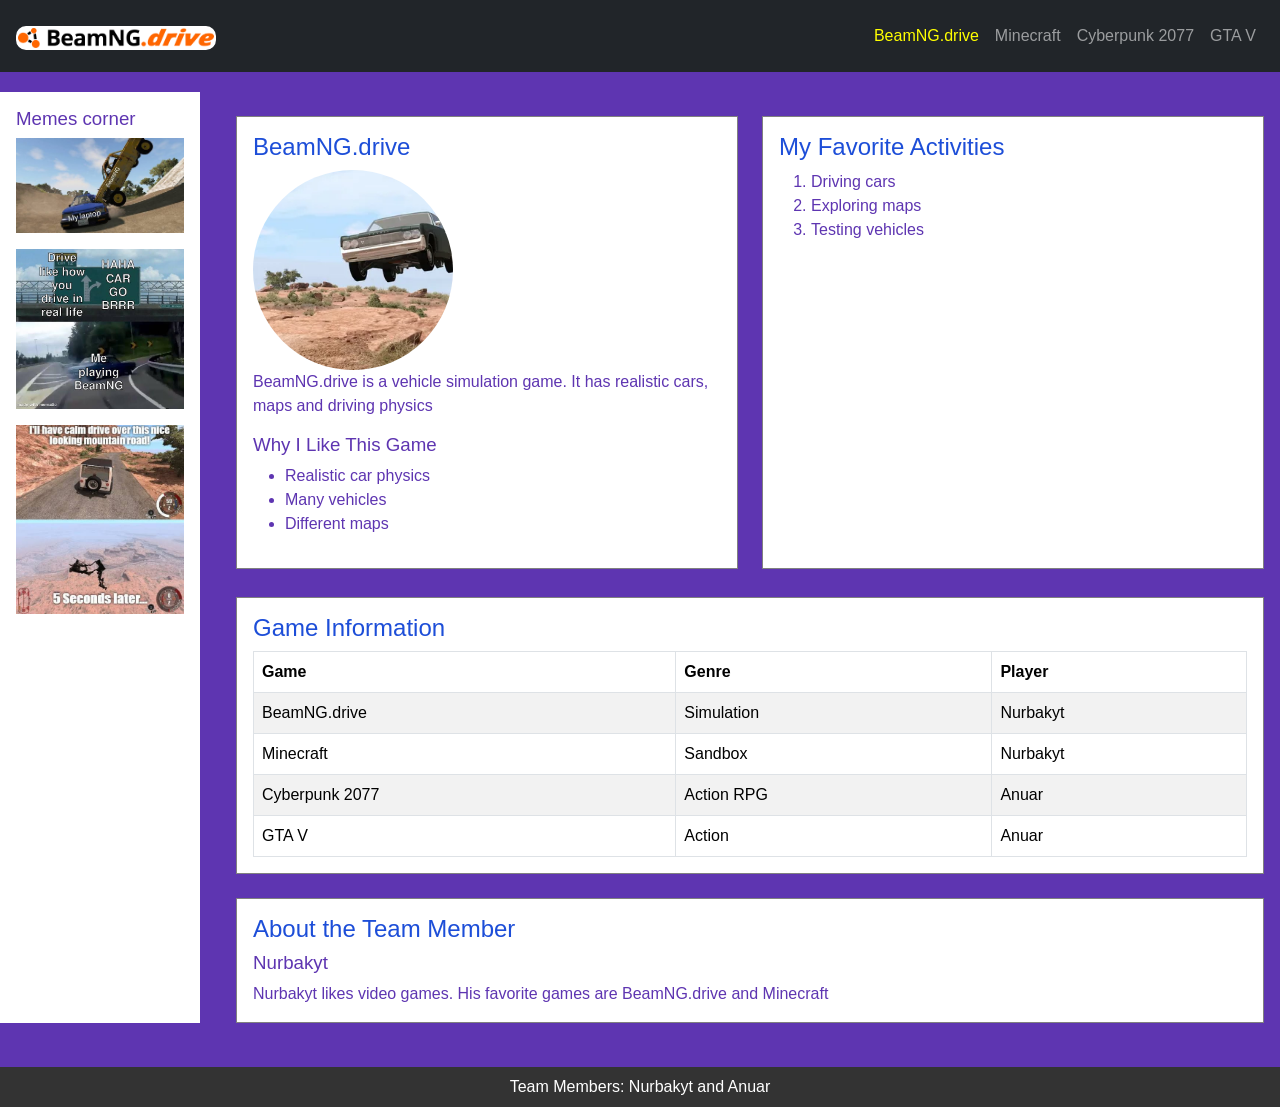
<file: index.html>
<!DOCTYPE html>
<html lang="en">

<head>
    <meta charset="UTF-8">
    <meta name="viewport" content="width=device-width, initial-scale=1">
    <title>BeamNG.drive</title>

    <link href="https://cdn.jsdelivr.net/npm/bootstrap@5.3.8/dist/css/bootstrap.min.css" rel="stylesheet" integrity="sha384-sRIl4kxILFvY47J16cr9ZwB07vP4J8+LH7qKQnuqkuIAvNWLzeN8tE5YBujZqJLB" crossorigin="anonymous">
    <link rel="stylesheet" href="css/style.css">
</head>

<body>

<header id="main-header">

    <!-- Task 5: Bootstrap Navigation Bar -->
    <nav class="navbar navbar-expand-lg navbar-dark bg-dark py-3" aria-label="Main navigation">
        <div class="container-fluid px-sm-2 px-lg-3">

            <a class="navbar-brand" href="index.html">
                <img src="images/BeamNG_drive_logo.webp" alt="BeamNG.drive logo" class="logo-w-bg">
            </a>

            <button class="navbar-toggler" type="button" data-bs-toggle="collapse" data-bs-target="#mainNavbar"
                    aria-controls="mainNavbar" aria-expanded="false" aria-label="Toggle navigation">
                <span class="navbar-toggler-icon"></span>
            </button>

            <div class="collapse navbar-collapse" id="mainNavbar">
                <ul class="navbar-nav ms-auto mb-2 mb-lg-0">
                    <li class="nav-item">
                        <a class="nav-link active" aria-current="page" href="index.html">BeamNG.drive</a>
                    </li>
                    <li class="nav-item">
                        <a class="nav-link" href="minecraft.html">Minecraft</a>
                    </li>
                    <li class="nav-item">
                        <a class="nav-link" href="cyberpunk.html">Cyberpunk 2077</a>
                    </li>
                    <li class="nav-item">
                        <a class="nav-link" href="gta5.html">GTA V</a>
                    </li>
                </ul>
            </div>

        </div>
    </nav>

</header>

<aside class="sidebar p-3">

    <h3>Memes corner</h3>

    <img src="images/BeamND_drive_meme1.jpg" alt="BeamNG.drive meme" class="meme mb-3">
    <img src="images/BeamND_drive_meme2.jpg" alt="BeamNG.drive meme" class="meme mb-3">
    <img src="images/BeamND_drive_meme3.jpg" alt="BeamNG.drive meme" class="meme mb-0">

</aside>

<main>

    <div class="container-fluid px-sm-2 px-lg-3 mt-lg-4">

        <!-- Task 3: Bootstrap Grid - two columns -->
        <div class="row g-4">

            <div class="col-12 col-lg-6">
                <section class="content-card w-100 h-100 p-3">

                    <h2>BeamNG.drive</h2>

                    <img src="images/beamng.webp"
                         alt="BeamNG.drive game"
                         class="circle-image">

                    <p>
                        BeamNG.drive is a vehicle simulation game. It has realistic cars, maps and driving physics
                    </p>

                    <h3>Why I Like This Game</h3>

                    <ul>
                        <li>Realistic car physics</li>
                        <li>Many vehicles</li>
                        <li>Different maps</li>
                    </ul>

                </section>
            </div>

            <div class="col-12 col-lg-6">
                <section class="content-card w-100 h-100 p-3">

                    <h2>My Favorite Activities</h2>

                    <ol>
                        <li>Driving cars</li>
                        <li>Exploring maps</li>
                        <li>Testing vehicles</li>
                    </ol>

                </section>
            </div>

        </div>

        <div class="row g-4 mt-1">

            <div class="col-12">
                <section class="content-card w-100 p-3">

                    <h2>Game Information</h2>

                    <div class="table-responsive">
                        <table class="table table-bordered table-striped align-middle mb-0">
                            <thead>
                                <tr>
                                    <th scope="col">Game</th>
                                    <th scope="col">Genre</th>
                                    <th scope="col">Player</th>
                                </tr>
                            </thead>
                            <tbody>
                                <tr>
                                    <td>BeamNG.drive</td>
                                    <td>Simulation</td>
                                    <td>Nurbakyt</td>
                                </tr>
                                <tr>
                                    <td>Minecraft</td>
                                    <td>Sandbox</td>
                                    <td>Nurbakyt</td>
                                </tr>
                                <tr>
                                    <td>Cyberpunk 2077</td>
                                    <td>Action RPG</td>
                                    <td>Anuar</td>
                                </tr>
                                <tr>
                                    <td>GTA V</td>
                                    <td>Action</td>
                                    <td>Anuar</td>
                                </tr>
                            </tbody>
                        </table>
                    </div>

                </section>
            </div>

            <div class="col-12">
                <section class="content-card w-100 p-3">

                    <h2>About the Team Member</h2>

                    <h3>Nurbakyt</h3>

                    <p class="mb-0">
                        Nurbakyt likes video games. His favorite games are BeamNG.drive and Minecraft
                    </p>

                </section>
            </div>

        </div>

    </div>

</main>

<footer class="py-2 mt-4">
    <p class="mb-0">Team Members: Nurbakyt and Anuar</p>
</footer>

<script src="https://cdn.jsdelivr.net/npm/bootstrap@5.3.8/dist/js/bootstrap.bundle.min.js" integrity="sha384-FKyoEForCGlyvwx9Hj09JcYn3nv7wiPVlz7YYwJrWVcXK/BmnVDxM+D2scQbITxI" crossorigin="anonymous"></script>

</body>

</html>
</file>
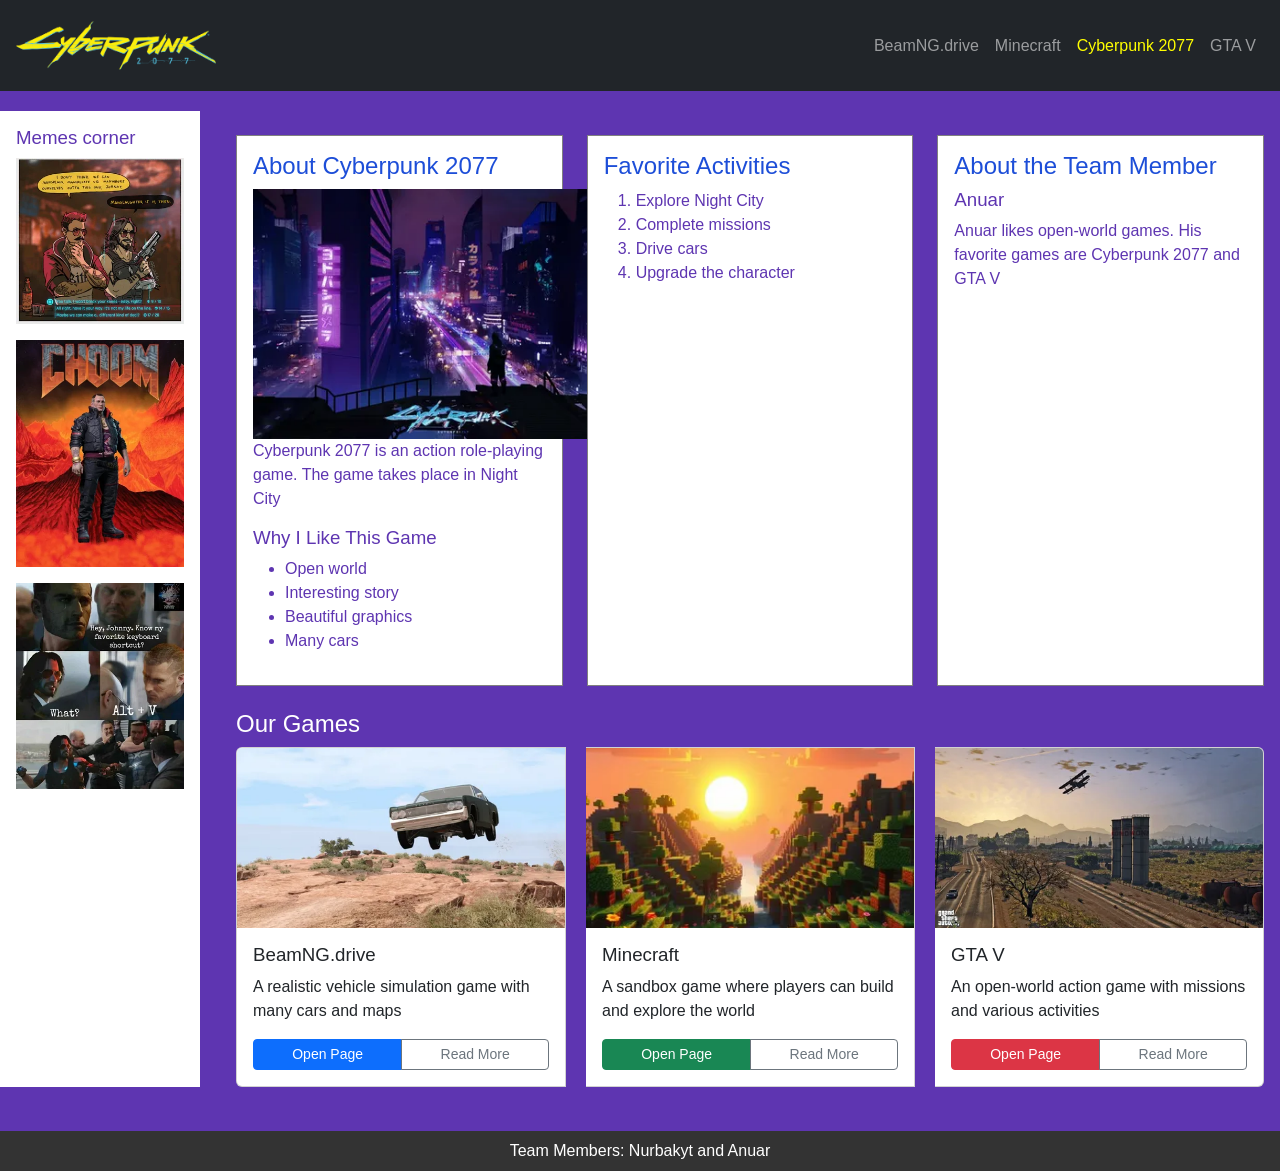
<file: cyberpunk.html>
<!DOCTYPE html>
<html lang="en">

<head>
    <meta charset="UTF-8">
    <meta name="viewport" content="width=device-width, initial-scale=1">
    <title>Cyberpunk 2077</title>

    <link href="https://cdn.jsdelivr.net/npm/bootstrap@5.3.8/dist/css/bootstrap.min.css" rel="stylesheet" integrity="sha384-sRIl4kxILFvY47J16cr9ZwB07vP4J8+LH7qKQnuqkuIAvNWLzeN8tE5YBujZqJLB" crossorigin="anonymous">
    <link rel="stylesheet" href="css/style.css">
</head>

<body>

<header id="main-header">

    <!-- Task 5: Bootstrap Navigation Bar -->
    <nav class="navbar navbar-expand-lg navbar-dark bg-dark py-3" aria-label="Main navigation">
        <div class="container-fluid px-sm-2 px-lg-3">

            <a class="navbar-brand" href="index.html">
                <img src="images/Cyberpunk_2077_logo.webp" alt="Cyberpunk 2077 logo" class="logo">
            </a>

            <button class="navbar-toggler" type="button" data-bs-toggle="collapse" data-bs-target="#mainNavbar"
                    aria-controls="mainNavbar" aria-expanded="false" aria-label="Toggle navigation">
                <span class="navbar-toggler-icon"></span>
            </button>

            <div class="collapse navbar-collapse" id="mainNavbar">
                <ul class="navbar-nav ms-auto mb-2 mb-lg-0">
                    <li class="nav-item">
                        <a class="nav-link" href="index.html">BeamNG.drive</a>
                    </li>
                    <li class="nav-item">
                        <a class="nav-link" href="minecraft.html">Minecraft</a>
                    </li>
                    <li class="nav-item">
                        <a class="nav-link active" aria-current="page" href="cyberpunk.html">Cyberpunk 2077</a>
                    </li>
                    <li class="nav-item">
                        <a class="nav-link" href="gta5.html">GTA V</a>
                    </li>
                </ul>
            </div>

        </div>
    </nav>

</header>

<aside class="sidebar p-3">

    <h3>Memes corner</h3>

    <img src="images/Cyberpunk_2077_meme1.webp" alt="Cyberpunk 2077 meme" class="meme mb-3">
    <img src="images/Cyberpunk_2077_meme2.webp" alt="Cyberpunk 2077 meme" class="meme mb-3">
    <img src="images/Cyberpunk_2077_meme3.png" alt="Cyberpunk 2077 meme" class="meme mb-0">

</aside>

<main>

    <div class="container-fluid px-sm-2 px-lg-3 mt-lg-4">

        <!-- Task 3: Bootstrap Grid - three columns -->
        <div class="row g-4">

            <div class="col-12 col-md-6 col-lg-4">
                <section class="content-card w-100 h-100 p-3">

                    <h2>About Cyberpunk 2077</h2>

                    <img src="images/cyberpunk.webp"
                         alt="Cyberpunk 2077 game"
                         class="game-image">

                    <p>
                        Cyberpunk 2077 is an action role-playing game. The game takes place in Night City
                    </p>

                    <h3>Why I Like This Game</h3>

                    <ul>
                        <li>Open world</li>
                        <li>Interesting story</li>
                        <li>Beautiful graphics</li>
                        <li>Many cars</li>
                    </ul>

                </section>
            </div>

            <div class="col-12 col-md-6 col-lg-4">
                <section class="content-card w-100 h-100 p-3">

                    <h2>Favorite Activities</h2>

                    <ol>
                        <li>Explore Night City</li>
                        <li>Complete missions</li>
                        <li>Drive cars</li>
                        <li>Upgrade the character</li>
                    </ol>

                </section>
            </div>

            <div class="col-12 col-md-6 col-lg-4">
                <section class="content-card w-100 h-100 p-3">

                    <h2>About the Team Member</h2>

                    <h3>Anuar</h3>

                    <p class="mb-0">
                        Anuar likes open-world games. His favorite games are Cyberpunk 2077 and GTA V
                    </p>

                </section>
            </div>

        </div>

        <!-- Task 6 + Task 8: Bootstrap Buttons and Cards -->
        <!-- Task 2: same three cards are arranged by CSS media queries -->
        <section class="games-section container-fluid px-0 mt-4 mt-lg-4">

            <h2>Our Games</h2>

            <div class="card-container card-group">

                <div class="game-card card h-100">

                    <img src="images/beamng.webp" class="card-img-top game-card-image" alt="BeamNG.drive">

                    <div class="card-body d-flex flex-column p-3">
                        <h3 class="card-title">BeamNG.drive</h3>

                        <p class="card-text">
                            A realistic vehicle simulation game with many cars and maps
                        </p>

                        <div class="btn-group w-100 mt-auto" role="group" aria-label="BeamNG.drive actions">
                            <a href="index.html" class="btn btn-primary btn-sm">Open Page</a>
                            <button type="button" class="btn btn-outline-secondary btn-sm">Read More</button>
                        </div>
                    </div>

                </div>

                <div class="game-card card h-100">

                    <img src="images/minecraft.webp" class="card-img-top game-card-image" alt="Minecraft">

                    <div class="card-body d-flex flex-column p-3">
                        <h3 class="card-title">Minecraft</h3>

                        <p class="card-text">
                            A sandbox game where players can build and explore the world
                        </p>

                        <div class="btn-group w-100 mt-auto" role="group" aria-label="Minecraft actions">
                            <a href="minecraft.html" class="btn btn-success btn-sm">Open Page</a>
                            <button type="button" class="btn btn-outline-secondary btn-sm">Read More</button>
                        </div>
                    </div>

                </div>

                <div class="game-card card h-100">

                    <img src="images/gta5.webp" class="card-img-top game-card-image" alt="GTA V">

                    <div class="card-body d-flex flex-column p-3">
                        <h3 class="card-title">GTA V</h3>

                        <p class="card-text">
                            An open-world action game with missions and various activities
                        </p>

                        <div class="btn-group w-100 mt-auto" role="group" aria-label="GTA V actions">
                            <a href="gta5.html" class="btn btn-danger btn-sm">Open Page</a>
                            <button type="button" class="btn btn-outline-secondary btn-sm">Read More</button>
                        </div>
                    </div>

                </div>

            </div>

        </section>

    </div>

</main>

<footer class="py-2 mt-4">
    <p class="mb-0">Team Members: Nurbakyt and Anuar</p>
</footer>

<script src="https://cdn.jsdelivr.net/npm/bootstrap@5.3.8/dist/js/bootstrap.bundle.min.js" integrity="sha384-FKyoEForCGlyvwx9Hj09JcYn3nv7wiPVlz7YYwJrWVcXK/BmnVDxM+D2scQbITxI" crossorigin="anonymous"></script>

</body>

</html>
</file>
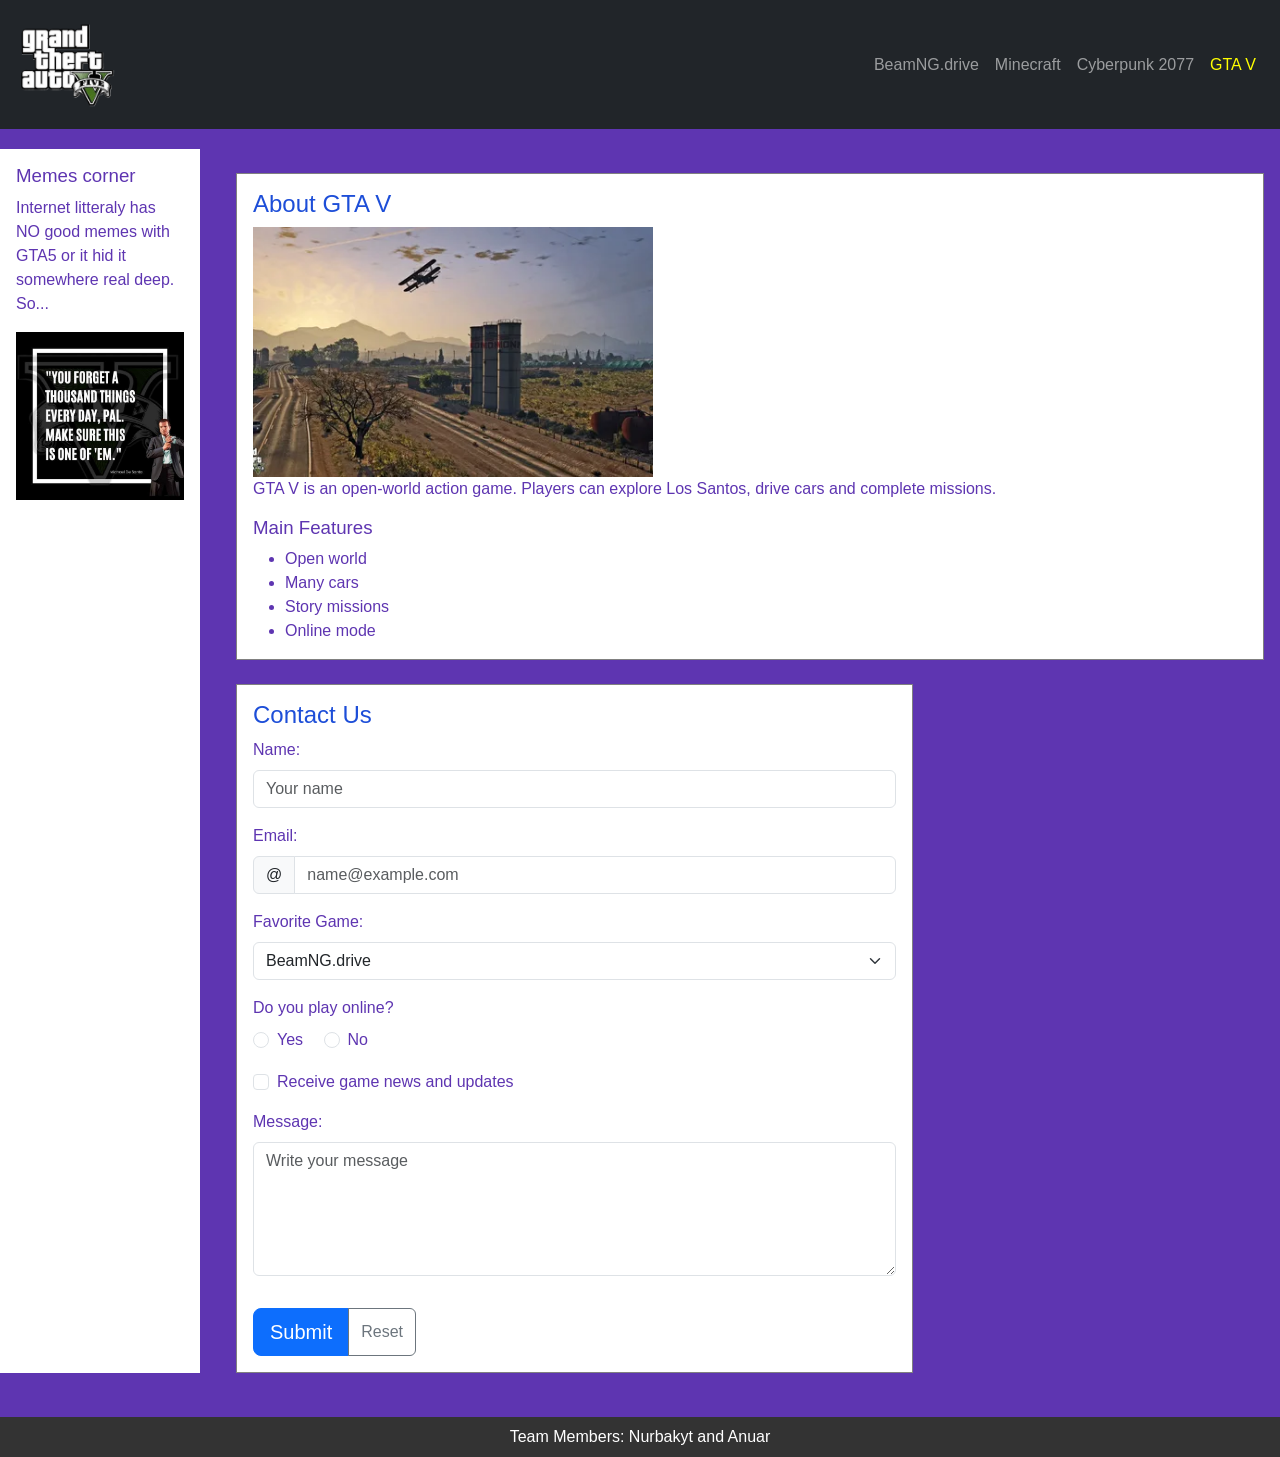
<file: gta5.html>
<!DOCTYPE html>
<html lang="en">

<head>
    <meta charset="UTF-8">
    <meta name="viewport" content="width=device-width, initial-scale=1">
    <title>GTA V</title>

    <link href="https://cdn.jsdelivr.net/npm/bootstrap@5.3.8/dist/css/bootstrap.min.css" rel="stylesheet" integrity="sha384-sRIl4kxILFvY47J16cr9ZwB07vP4J8+LH7qKQnuqkuIAvNWLzeN8tE5YBujZqJLB" crossorigin="anonymous">
    <link rel="stylesheet" href="css/style.css">
</head>

<body>

<header id="main-header">

    <!-- Task 5: Bootstrap Navigation Bar -->
    <nav class="navbar navbar-expand-lg navbar-dark bg-dark py-3" aria-label="Main navigation">
        <div class="container-fluid px-sm-2 px-lg-3">

            <a class="navbar-brand" href="index.html">
                <img src="images/GTA5_logo.png" alt="GTA V logo" class="logo-gta">
            </a>

            <button class="navbar-toggler" type="button" data-bs-toggle="collapse" data-bs-target="#mainNavbar"
                    aria-controls="mainNavbar" aria-expanded="false" aria-label="Toggle navigation">
                <span class="navbar-toggler-icon"></span>
            </button>

            <div class="collapse navbar-collapse" id="mainNavbar">
                <ul class="navbar-nav ms-auto mb-2 mb-lg-0">
                    <li class="nav-item">
                        <a class="nav-link" href="index.html">BeamNG.drive</a>
                    </li>
                    <li class="nav-item">
                        <a class="nav-link" href="minecraft.html">Minecraft</a>
                    </li>
                    <li class="nav-item">
                        <a class="nav-link" href="cyberpunk.html">Cyberpunk 2077</a>
                    </li>
                    <li class="nav-item">
                        <a class="nav-link active" aria-current="page" href="gta5.html">GTA V</a>
                    </li>
                </ul>
            </div>

        </div>
    </nav>

</header>

<aside class="sidebar p-3">

    <h3>Memes corner</h3>

    <p>
        Internet litteraly has NO good memes with GTA5 or it hid it somewhere real deep. So...
    </p>
    <img src="images/GTA5_meme.jpg" alt="GTA V meme" class="meme mb-0">

</aside>

<main>

    <div class="container-fluid px-sm-2 px-lg-3 mt-lg-4">

        <div class="row g-4">

            <div class="col-12">
                <section class="content-card w-100 p-3">

                    <h2>About GTA V</h2>

                    <img src="images/gta5.webp"
                         alt="GTA V game"
                         class="game-image">

                    <p>
                        GTA V is an open-world action game. Players can explore Los Santos, drive cars and complete missions.
                    </p>

                    <h3>Main Features</h3>

                    <ul class="mb-0">
                        <li>Open world</li>
                        <li>Many cars</li>
                        <li>Story missions</li>
                        <li>Online mode</li>
                    </ul>

                </section>
            </div>

            <div class="col-12 col-lg-8">
                <section class="content-card w-100 p-3">

                    <h2>Contact Us</h2>

                    <!-- Task 9: Responsive Bootstrap Form -->
                    <form id="contact-form" action="#" method="post">

                        <div class="mb-3">
                            <label for="name" class="form-label">Name:</label>
                            <input type="text" class="form-control" id="name" name="name" placeholder="Your name">
                        </div>

                        <div class="mb-3">
                            <label for="email" class="form-label">Email:</label>
                            <div class="input-group">
                                <span class="input-group-text">@</span>
                                <input type="email" class="form-control" id="email" name="email" placeholder="name@example.com">
                            </div>
                        </div>

                        <div class="mb-3">
                            <label for="game" class="form-label">Favorite Game:</label>
                            <select class="form-select" id="game" name="game">
                                <option selected>BeamNG.drive</option>
                                <option>Minecraft</option>
                                <option>Cyberpunk 2077</option>
                                <option>GTA V</option>
                            </select>
                        </div>

                        <fieldset class="mb-3">
                            <legend class="fs-6">Do you play online?</legend>

                            <div class="form-check form-check-inline">
                                <input class="form-check-input" type="radio" name="online" id="onlineYes" value="yes">
                                <label class="form-check-label" for="onlineYes">Yes</label>
                            </div>

                            <div class="form-check form-check-inline">
                                <input class="form-check-input" type="radio" name="online" id="onlineNo" value="no">
                                <label class="form-check-label" for="onlineNo">No</label>
                            </div>
                        </fieldset>

                        <div class="form-check mb-3">
                            <input class="form-check-input" type="checkbox" value="yes" id="news" name="news">
                            <label class="form-check-label" for="news">
                                Receive game news and updates
                            </label>
                        </div>

                        <div class="mb-3">
                            <label for="message" class="form-label">Message:</label>
                            <textarea class="form-control" id="message" name="message" rows="5" placeholder="Write your message"></textarea>
                        </div>

                        <!-- Task 6: Bootstrap button styles and button group -->
                        <div class="btn-group mt-3" role="group" aria-label="Form actions">
                            <button type="submit" class="btn btn-primary btn-lg">Submit</button>
                            <button type="reset" class="btn btn-outline-secondary">Reset</button>
                        </div>

                    </form>

                </section>
            </div>

        </div>

    </div>

</main>

<footer class="py-2 mt-4">
    <p class="mb-0">Team Members: Nurbakyt and Anuar</p>
</footer>

<script src="https://cdn.jsdelivr.net/npm/bootstrap@5.3.8/dist/js/bootstrap.bundle.min.js" integrity="sha384-FKyoEForCGlyvwx9Hj09JcYn3nv7wiPVlz7YYwJrWVcXK/BmnVDxM+D2scQbITxI" crossorigin="anonymous"></script>

</body>

</html>
</file>
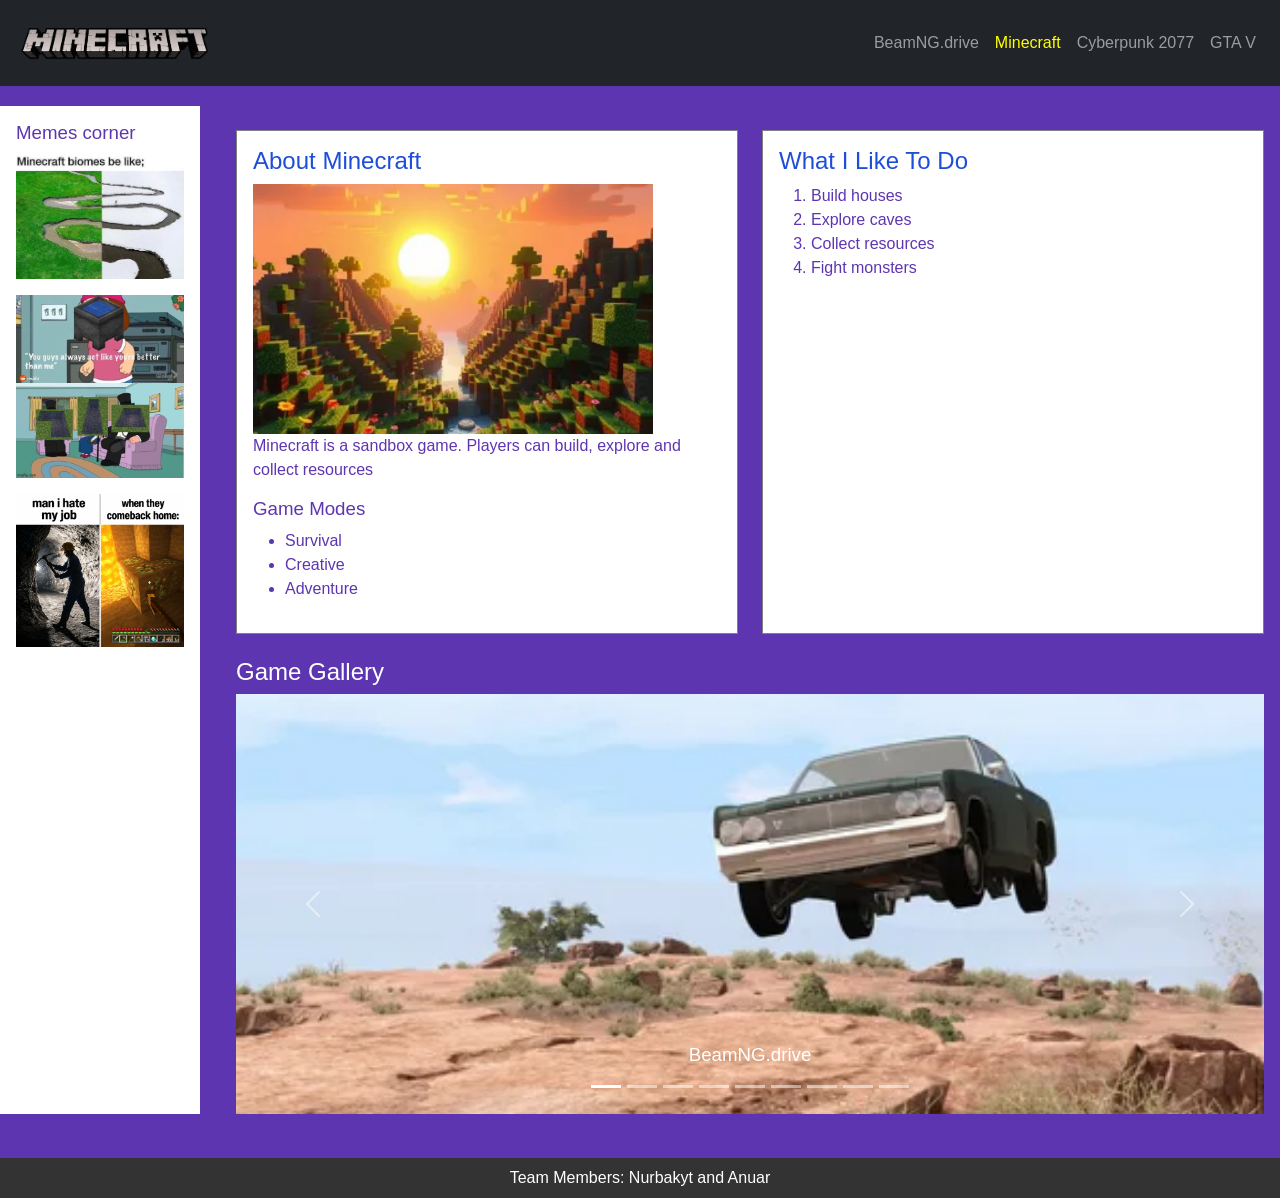
<file: minecraft.html>
<!DOCTYPE html>
<html lang="en">

<head>
    <meta charset="UTF-8">
    <meta name="viewport" content="width=device-width, initial-scale=1">
    <title>Minecraft</title>

    <link href="https://cdn.jsdelivr.net/npm/bootstrap@5.3.8/dist/css/bootstrap.min.css" rel="stylesheet" integrity="sha384-sRIl4kxILFvY47J16cr9ZwB07vP4J8+LH7qKQnuqkuIAvNWLzeN8tE5YBujZqJLB" crossorigin="anonymous">
    <link rel="stylesheet" href="css/style.css">
</head>

<body>

<header id="main-header">

    <!-- Task 5: Bootstrap Navigation Bar -->
    <nav class="navbar navbar-expand-lg navbar-dark bg-dark py-3" aria-label="Main navigation">
        <div class="container-fluid px-sm-2 px-lg-3">

            <a class="navbar-brand" href="index.html">
                <img src="images/minecraft_logo.png" alt="Minecraft logo" class="logo">
            </a>

            <button class="navbar-toggler" type="button" data-bs-toggle="collapse" data-bs-target="#mainNavbar"
                    aria-controls="mainNavbar" aria-expanded="false" aria-label="Toggle navigation">
                <span class="navbar-toggler-icon"></span>
            </button>

            <div class="collapse navbar-collapse" id="mainNavbar">
                <ul class="navbar-nav ms-auto mb-2 mb-lg-0">
                    <li class="nav-item">
                        <a class="nav-link" href="index.html">BeamNG.drive</a>
                    </li>
                    <li class="nav-item">
                        <a class="nav-link active" aria-current="page" href="minecraft.html">Minecraft</a>
                    </li>
                    <li class="nav-item">
                        <a class="nav-link" href="cyberpunk.html">Cyberpunk 2077</a>
                    </li>
                    <li class="nav-item">
                        <a class="nav-link" href="gta5.html">GTA V</a>
                    </li>
                </ul>
            </div>

        </div>
    </nav>

</header>

<aside class="sidebar p-3">

    <h3>Memes corner</h3>

    <img src="images/Minecraft_meme1.webp" alt="Minecraft meme" class="meme mb-3">
    <img src="images/Minecraft_meme2.webp" alt="Minecraft meme" class="meme mb-3">
    <img src="images/Minecraft_meme3.webp" alt="Minecraft meme" class="meme mb-0">

</aside>

<main>

    <div class="container-fluid px-sm-2 px-lg-3 mt-lg-4">

        <div class="row g-4">

            <div class="col-12 col-lg-6">
                <section class="content-card w-100 h-100 p-3">

                    <h2>About Minecraft</h2>

                    <img src="images/minecraft.webp"
                         alt="Minecraft game"
                         class="game-image">

                    <p>
                        Minecraft is a sandbox game. Players can build, explore and collect resources
                    </p>

                    <h3>Game Modes</h3>

                    <ul>
                        <li>Survival</li>
                        <li>Creative</li>
                        <li>Adventure</li>
                    </ul>

                </section>
            </div>

            <div class="col-12 col-lg-6">
                <section class="content-card w-100 h-100 p-3">

                    <h2>What I Like To Do</h2>

                    <ol>
                        <li>Build houses</li>
                        <li>Explore caves</li>
                        <li>Collect resources</li>
                        <li>Fight monsters</li>
                    </ol>

                </section>
            </div>

        </div>

        <!-- Task 7: Bootstrap Carousel with nine images -->
        <section class="container-fluid px-0 mt-4">

            <h2 class="text-white">Game Gallery</h2>

            <div id="gameCarousel" class="carousel slide" data-bs-ride="carousel" aria-label="Game gallery carousel">

                <div class="carousel-indicators">
                    <button type="button" data-bs-target="#gameCarousel" data-bs-slide-to="0" class="active"
                            aria-current="true" aria-label="Slide 1"></button>
                    <button type="button" data-bs-target="#gameCarousel" data-bs-slide-to="1" aria-label="Slide 2"></button>
                    <button type="button" data-bs-target="#gameCarousel" data-bs-slide-to="2" aria-label="Slide 3"></button>
                    <button type="button" data-bs-target="#gameCarousel" data-bs-slide-to="3" aria-label="Slide 4"></button>
                    <button type="button" data-bs-target="#gameCarousel" data-bs-slide-to="4" aria-label="Slide 5"></button>
                    <button type="button" data-bs-target="#gameCarousel" data-bs-slide-to="5" aria-label="Slide 6"></button>
                    <button type="button" data-bs-target="#gameCarousel" data-bs-slide-to="6" aria-label="Slide 7"></button>
                    <button type="button" data-bs-target="#gameCarousel" data-bs-slide-to="7" aria-label="Slide 8"></button>
                    <button type="button" data-bs-target="#gameCarousel" data-bs-slide-to="8" aria-label="Slide 9"></button>
                </div>

                <div class="carousel-inner">

                    <div class="carousel-item active">
                        <img src="images/beamng.webp" class="d-block w-100 carousel-image" alt="BeamNG.drive">
                        <div class="carousel-caption d-none d-md-block">
                            <h3>BeamNG.drive</h3>
                        </div>
                    </div>

                    <div class="carousel-item">
                        <img src="images/minecraft.webp" class="d-block w-100 carousel-image" alt="Minecraft">
                        <div class="carousel-caption d-none d-md-block">
                            <h3>Minecraft</h3>
                        </div>
                    </div>

                    <div class="carousel-item">
                        <img src="images/cyberpunk.webp" class="d-block w-100 carousel-image" alt="Cyberpunk 2077">
                        <div class="carousel-caption d-none d-md-block">
                            <h3>Cyberpunk 2077</h3>
                        </div>
                    </div>

                    <div class="carousel-item">
                        <img src="images/gta5.webp" class="d-block w-100 carousel-image" alt="GTA V">
                        <div class="carousel-caption d-none d-md-block">
                            <h3>GTA V</h3>
                        </div>
                    </div>

                    <div class="carousel-item">
                        <img src="images/forza.webp" class="d-block w-100 carousel-image" alt="Forza">
                        <div class="carousel-caption d-none d-md-block">
                            <h3>Forza</h3>
                        </div>
                    </div>

                    <div class="carousel-item">
                        <img src="images/rdr2.webp" class="d-block w-100 carousel-image" alt="Red Dead Redemption 2">
                        <div class="carousel-caption d-none d-md-block">
                            <h3>Red Dead Redemption 2</h3>
                        </div>
                    </div>

                    <div class="carousel-item">
                        <img src="images/cs2.webp" class="d-block w-100 carousel-image" alt="CS2">
                        <div class="carousel-caption d-none d-md-block">
                            <h3>CS2</h3>
                        </div>
                    </div>

                    <div class="carousel-item">
                        <img src="images/terraria.webp" class="d-block w-100 carousel-image" alt="Terraria">
                        <div class="carousel-caption d-none d-md-block">
                            <h3>Terraria</h3>
                        </div>
                    </div>

                    <div class="carousel-item">
                        <img src="images/nfs.webp" class="d-block w-100 carousel-image" alt="Need for Speed">
                        <div class="carousel-caption d-none d-md-block">
                            <h3>Need for Speed</h3>
                        </div>
                    </div>

                </div>

                <button class="carousel-control-prev" type="button" data-bs-target="#gameCarousel" data-bs-slide="prev" aria-label="Previous slide">
                    <span class="carousel-control-prev-icon" aria-hidden="true"></span>
                </button>
                <button class="carousel-control-next" type="button" data-bs-target="#gameCarousel" data-bs-slide="next" aria-label="Next slide">
                    <span class="carousel-control-next-icon" aria-hidden="true"></span>
                </button>

            </div>

        </section>

    </div>

</main>

<footer class="py-2 mt-4">
    <p class="mb-0">Team Members: Nurbakyt and Anuar</p>
</footer>

<script src="https://cdn.jsdelivr.net/npm/bootstrap@5.3.8/dist/js/bootstrap.bundle.min.js" integrity="sha384-FKyoEForCGlyvwx9Hj09JcYn3nv7wiPVlz7YYwJrWVcXK/BmnVDxM+D2scQbITxI" crossorigin="anonymous"></script>

</body>

</html>
</file>
<file: css/style.css>
body {
    font-family: Arial, sans-serif;
    background-color: #5e35b1;
    color: #5e35b1;
    margin: 0;

    display: grid;
    grid-template-columns: 200px 1fr;
    grid-template-rows: auto 1fr auto;

    grid-template-areas:
        "header header"
        "sidebar main"
        "footer footer";

    gap: 20px;
}


main {
    grid-area: main;
    min-width: 0;
}


/* Task 1: base desktop typography */
h2 {
    color: #1d4ed8;
    font-size: 24px;
}

h3 {
    font-size: 18.72px;
}

p {
    font-size: 16px;
    line-height: 1.5;
}


#main-header {
    grid-area: header;
    background-color: #333333;
    color: white;
}

.logo-w-bg {
    width: 200px;
    background-color: white;
    border: 2px solid white;
    border-radius: 10px;
}

.logo {
    width: 200px;
}

.logo-gta {
    width: 100px;
}

.navbar-dark .navbar-nav .nav-link:hover,
.navbar-dark .navbar-nav .nav-link.active {
    color: yellow;
}

.sidebar {
    grid-area: sidebar;
    background-color: white;
    width: 200px;
    box-sizing: border-box;
}

.meme {
    width: 100%;
    height: auto;
    display: block;
}


/* Existing content cards kept, with Bootstrap spacing utilities used in HTML */
.content-card {
    background-color: white;
    border: 1px solid gray;
    box-sizing: border-box;
}


.game-image {
    width: 400px;
    height: 250px;
    object-fit: cover;
}

.circle-image {
    width: 200px;
    height: 200px;
    border-radius: 50%;
    object-fit: cover;
}


.games-section h2 {
    color: white;
}


/* Task 2: Card group */
.card-container {
    display: flex;
    gap: 20px;
}

.game-card {
    flex: 1;
    display: flex;
    flex-direction: column;
    min-width: 0;
}

.game-card-image {
    width: 100%;
    height: 180px;
    object-fit: cover;
}

.game-card:hover {
    transform: translateY(-5px);
    box-shadow: 0 5px 10px black;
}


/* Task 7: Carousel */
.carousel-image {
    height: 420px;
    object-fit: cover;
}


/* Task 1: Responsive Typography */
@media (min-width: 993px) {
    h2 {
        font-size: 24px;
    }

    h3 {
        font-size: 18.72px;
    }

    p {
        font-size: 16px;
    }
}

@media (min-width: 577px) and (max-width: 992px) {
    h2 {
        font-size: 22px;
    }

    h3 {
        font-size: 17px;
    }

    p {
        font-size: 15px;
    }
}

@media (max-width: 576px) {
    h2 {
        font-size: 20px;
    }

    h3 {
        font-size: 16px;
    }

    p {
        font-size: 14px;
    }
}


/* Task 2: Responsive Card Group */
@media (min-width: 993px) {
    .card-container {
        display: flex;
        gap: 20px;
    }

    .game-card {
        flex: 1;
    }
}

@media (min-width: 577px) and (max-width: 992px) {
    .card-container {
        display: flex;
        flex-wrap: wrap;
        gap: 20px;
    }

    .game-card {
        flex: 0 0 calc(50% - 10px);
        box-sizing: border-box;
    }
}

@media (max-width: 576px) {
    .card-container {
        display: flex;
        flex-direction: column;
        gap: 20px;
    }

    .game-card {
        flex: 1;
        width: 100%;
        box-sizing: border-box;
    }
}


/* Responsive layout for the existing site structure */
@media (max-width: 992px) {
    body {
        grid-template-columns: 1fr;
        grid-template-rows: auto auto 1fr auto;
        grid-template-areas:
            "header"
            "sidebar"
            "main"
            "footer";
    }

    .sidebar {
        width: 100%;
    }

    .game-image {
        max-width: 100%;
        height: auto;
    }

    .circle-image {
        max-width: 100%;
        height: auto;
    }

    .carousel-image {
        height: 320px;
    }
}

@media (max-width: 576px) {
    body {
        gap: 12px;
    }

    .carousel-image {
        height: 220px;
    }
}


/* Task 10: accessibility / readability */
.navbar-dark .navbar-toggler:focus,
.btn:focus,
.form-control:focus,
.form-select:focus,
.form-check-input:focus {
    box-shadow: 0 0 0 0.2rem rgba(13, 110, 253, 0.25);
}

footer {
    grid-area: footer;
    background-color: #333333;
    color: white;
    text-align: center;
}
</file>
